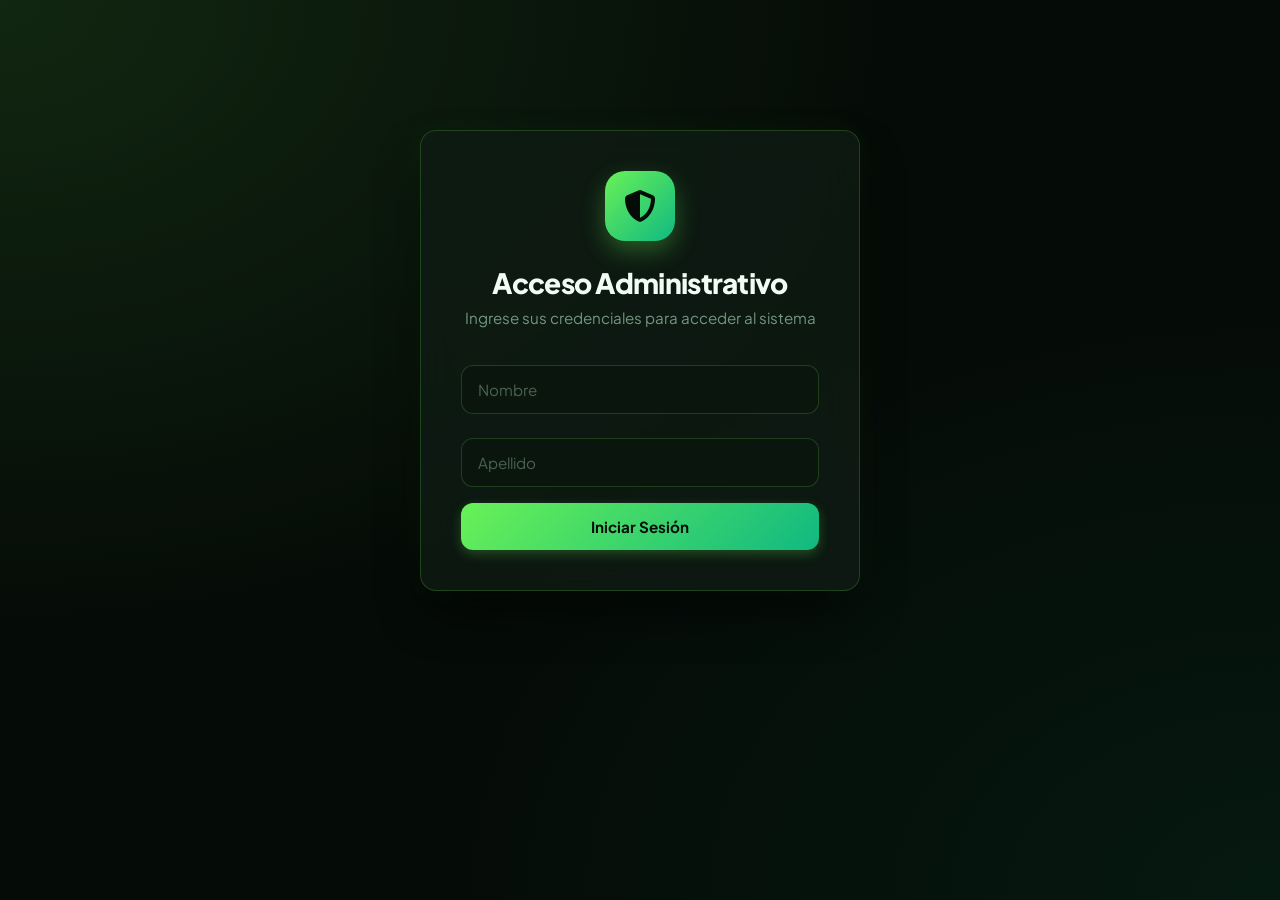
<file: index.html>
<!DOCTYPE html>
<html lang="es">
<head>
    <meta charset="UTF-8">
    <meta name="viewport" content="width=device-width, initial-scale=1.0">
    <title>Nexus Pro | Gestión Deportiva Premium</title>
    <link rel="stylesheet" href="https://cdnjs.cloudflare.com/ajax/libs/font-awesome/6.4.0/css/all.min.css">
    <link href="https://fonts.googleapis.com/css2?family=Plus+Jakarta+Sans:wght@400;500;600;700;800&display=swap" rel="stylesheet">
    <link rel="stylesheet" href="css/styles.css">
    
</head>
<body>
    <div class="container">
        <div id="login-view" class="view active">
            <div class="login-logo">
                <i class="fas fa-shield-alt"></i>
            </div>
            <h2>Acceso Administrativo</h2>
            <p>Ingrese sus credenciales para acceder al sistema</p>
            <form id="login-form">
                <input type="text" id="admin-nombre" placeholder="Nombre" required>
                <input type="text" id="admin-apellido" placeholder="Apellido" required>
                <button type="submit">Iniciar Sesión </button>
              

             
            </form>
        </div>
    </div>
  
       <script>
         

    document.getElementById('login-form').onsubmit = async (e) => {
        e.preventDefault();
        
        const nom = document.getElementById('admin-nombre').value.trim();
        const ape = document.getElementById('admin-apellido').value.trim();
        
        if (nom && ape) {
            const fullName = `${nom} ${ape}`;
            
            // Guardamos en el navegador actual para que las otras páginas sepan quién eres
            localStorage.setItem('apex_admin', fullName);

            try {
                // == CÓDIGO AUMENTADO: Buscamos al usuario en la nube de Firebase ==
                const q = window.firebaseQuery(
                    window.firebaseCollection(window.firebaseDB, "usuarios"),
                    window.firebaseWhere("nombreCompleto", "==", fullName)
                );
                
                const querySnapshot = await window.firebaseGetDocs(q);
                
                if (querySnapshot.empty) {
                    // Si el usuario no existe en Firebase (es la primera vez que se registra)
                    await window.firebaseAddDoc(window.firebaseCollection(window.firebaseDB, "usuarios"), {
                        nombreCompleto: fullName,
                        fechaRegistro: new Date()
                    });
                    console.log("Usuario registrado en la nube por primera vez.");
                } else {
                    console.log("Usuario encontrado en la nube. Cargando cuenta en este dispositivo...");
                }

                // Redireccionamos a la página de deportes (funciona en cualquier dispositivo)
                window.location.href = "deportes.html";

            } catch (error) {
                console.error("Error al conectar con Firebase de manera global:", error);
                // Si falla el internet, igual te deja pasar con tu lógica anterior
                window.location.href = "deportes.html";
            }
        }
    };
</script>

    
</body>
</html>
</file>
<file: css/styles.css>
:root {
    --primary: #69f157;
    --primary-hover: #4feb4f;
    --primary-light: rgba(105, 241, 87, 0.15);
    --secondary: #0a140d;
    --accent: #10b981;
    --success: #34d399;
    --danger: #ef4444;
    --bg: #050b07;
    --card-bg: rgba(15, 28, 20, 0.75);
    --border: rgba(105, 241, 87, 0.2);
    --text-main: #f0fdf4;
    --text-muted: #739681;
    --radius: 16px;
    --transition: all 0.3s cubic-bezier(0.4, 0, 0.2, 1);
}

* { margin: 0; padding: 0; box-sizing: border-box; font-family: 'Plus Jakarta Sans', sans-serif; }

body { 
    background: var(--bg); 
    color: var(--text-main); 
    min-height: 100vh; 
    display: flex; 
    justify-content: center; 
    align-items: flex-start; 
    padding: 40px 20px;
    background-image: radial-gradient(at 0% 0%, rgba(105, 241, 87, 0.12) 0px, transparent 50%),
                      radial-gradient(at 100% 100%, rgba(16, 185, 129, 0.08) 0px, transparent 50%);
    background-attachment: fixed;
}

.container { width: 100%; max-width: 1250px; }

.view { 
    display: none; 
    background: var(--card-bg); 
    backdrop-filter: blur(20px); 
    border: 1px solid var(--border);
    border-radius: var(--radius); 
    box-shadow: 0 25px 50px -12px rgba(0, 0, 0, 0.7), 0 0 30px rgba(105, 241, 87, 0.05); 
    padding: 40px; 
    animation: fadeIn 0.4s ease-out forwards;
}

.view.active { display: block; }

@keyframes fadeIn { 
    from { opacity: 0; transform: translateY(10px); } 
    to { opacity: 1; transform: translateY(0); } 
}

#login-view { max-width: 440px; margin: 10vh auto; text-align: center; }

.login-logo { 
    width: 70px; 
    height: 70px; 
    background: linear-gradient(135deg, var(--primary), var(--accent)); 
    border-radius: 20px; 
    display: flex; 
    align-items: center; 
    justify-content: center; 
    margin: 0 auto 24px; 
    box-shadow: 0 10px 25px rgba(105, 241, 87, 0.3); 
}

.login-logo i { font-size: 2rem; color: #050b07; }

#login-view h2 { font-size: 1.75rem; font-weight: 800; margin-bottom: 8px; letter-spacing: -0.025em; color: var(--text-main); }
#login-view p { color: var(--text-muted); font-size: 0.95rem; margin-bottom: 30px; }

input, textarea, select { 
    width: 100%; 
    padding: 14px 16px; 
    margin: 8px 0 16px 0; 
    background: rgba(10, 20, 13, 0.6); 
    border: 1px solid var(--border); 
    border-radius: 12px; 
    font-size: 0.95rem; 
    color: var(--text-main); 
    transition: var(--transition); 
}

input:focus, textarea:focus, select:focus { 
    border-color: var(--primary); 
    background: rgba(10, 20, 13, 0.9); 
    box-shadow: 0 0 0 4px var(--primary-light); 
    outline: none; 
}

input::placeholder, textarea::placeholder { color: #496352; }
select option { background: var(--secondary); color: var(--text-main); }

button { 
    background: linear-gradient(135deg, var(--primary), var(--accent)); 
    color: #050b07; 
    border: none; 
    padding: 14px 24px; 
    border-radius: 12px; 
    cursor: pointer; 
    font-weight: 700; 
    font-size: 0.95rem; 
    width: 100%; 
    transition: var(--transition); 
    box-shadow: 0 4px 12px rgba(105, 241, 87, 0.25); 
}

button:hover { 
    transform: translateY(-2px); 
    box-shadow: 0 6px 20px rgba(105, 241, 87, 0.4); 
    background: linear-gradient(135deg, var(--primary-hover), var(--primary)); 
}

.header { display: flex; justify-content: space-between; align-items: center; border-bottom: 1px solid var(--border); padding-bottom: 24px; margin-bottom: 24px; }
.admin-badge { display: flex; align-items: center; gap: 12px; }

.admin-avatar { 
    width: 44px; 
    height: 44px; 
    background: var(--primary-light); 
    border: 1px solid var(--primary); 
    border-radius: 50%; 
    display: flex; 
    align-items: center; 
    justify-content: center; 
    color: var(--primary); 
    font-weight: bold; 
}

.btn-logout { 
    background: rgba(239, 68, 68, 0.1); 
    color: var(--danger); 
    border: 1px solid rgba(239, 68, 68, 0.2); 
    width: auto; 
    font-size: 0.85rem; 
    padding: 10px 18px; 
    box-shadow: none; 
}

.btn-logout:hover { 
    background: var(--danger); 
    color: white; 
    box-shadow: 0 4px 12px rgba(239, 68, 68, 0.3); 
}

.tabs { display: flex; gap: 8px; margin-bottom: 30px; border-bottom: 1px solid var(--border); padding-bottom: 12px; overflow-x: auto; }

.tab-btn { 
    text-decoration: none; 
    display: inline-block; 
    background: transparent; 
    color: var(--text-muted); 
    border: 1px solid transparent; 
    padding: 10px 18px; 
    border-radius: 10px; 
    cursor: pointer; 
    font-weight: 600; 
    font-size: 0.9rem; 
    width: auto; 
    transition: var(--transition); 
    white-space: nowrap; 
    box-shadow: none; 
}

.tab-btn:hover { color: var(--text-main); background: rgba(105, 241, 87, 0.05); transform: none; box-shadow: none; }
.tab-btn.active { background: var(--primary-light); color: var(--primary); border-color: rgba(105, 241, 87, 0.3); box-shadow: none; }

.card { background: rgba(10, 20, 13, 0.5); border: 1px solid var(--border); border-radius: var(--radius); padding: 25px; margin-bottom: 25px; }

.sports-grid { display: grid; grid-template-columns: repeat(4, 1fr); gap: 10px; margin-bottom: 16px; }

.sport-card { 
    background: rgba(10, 20, 13, 0.6); 
    border: 1px solid var(--border); 
    border-radius: 12px; 
    padding: 14px 8px; 
    text-align: center; 
    cursor: pointer; 
    transition: var(--transition); 
    display: flex; 
    flex-direction: column; 
    align-items: center; 
    gap: 8px; 
}

.sport-card i { font-size: 1.5rem; color: var(--text-muted); transition: var(--transition); }
.sport-card span { font-size: 0.75rem; font-weight: 600; color: var(--text-muted); }

.sport-card:hover { border-color: var(--primary); background: rgba(105, 241, 87, 0.05); }
.sport-card:hover i, .sport-card:hover span { color: var(--primary); }

.sport-card.selected { border-color: var(--primary); background: var(--primary-light); box-shadow: 0 0 15px rgba(105, 241, 87, 0.2); }
.sport-card.selected i, .sport-card.selected span { color: var(--primary); }

.form-group { margin-bottom: 18px; text-align: left; }
label { display: block; margin-bottom: 6px; font-weight: 600; font-size: 0.85rem; color: var(--text-muted); text-transform: uppercase; letter-spacing: 0.05em; }

.checkbox-group-container { display: none; margin-top: 10px; }
.checkbox-group { max-height: 180px; overflow-y: auto; border: 1px solid var(--border); border-radius: 12px; padding: 12px; background: rgba(10, 20, 13, 0.6); }
.checkbox-item { display: flex; align-items: center; gap: 12px; margin-bottom: 10px; font-size: 0.95rem; cursor: pointer; color: var(--text-main); }
.checkbox-item input { width: 18px; height: 18px; accent-color: var(--primary); margin: 0; cursor: pointer; }

.table-container { margin-top: 20px; overflow-x: auto; background: rgba(10, 20, 13, 0.6); border: 1px solid var(--border); border-radius: var(--radius); padding: 20px; }
table { width: 100%; border-collapse: collapse; text-align: left; }
th, td { padding: 14px 16px; border-bottom: 1px solid var(--border); font-size: 0.9rem; }
th { background: rgba(5, 11, 7, 0.8); color: var(--text-muted); text-transform: uppercase; font-size: 0.75rem; letter-spacing: 0.05em; font-weight: 700; }
tr:hover td { background: rgba(105, 241, 87, 0.02); }
/* Ajuste para los botones de acción dentro de las tablas */
td button {
    width: auto;             /* Quita el ancho del 100% */
    padding: 8px 14px;       /* Reduce el tamaño interior del botón */
    font-size: 0.9rem;       /* Reduce ligeramente el tamaño del ícono */
    margin: 4px 4px 4px 0;   /* Añade separación entre los botones */
    border-radius: 8px;      /* Esquinas un poco más sutiles */
    display: inline-flex;    /* Permite que se coloquen uno al lado del otro */
    align-items: center;
    justify-content: center;
    box-shadow: 0 2px 6px rgba(105, 241, 87, 0.15); /* Sombra proporcional al tamaño */
}

/* Opcional: Para evitar que la celda de acciones se colapse extrañamente */
td:last-child {
    white-space: nowrap;     /* Mantiene los botones en la misma línea si hay espacio */
}
/* --- ESTILO ESPECIAL SOLO PARA CELULARES --- */
@media (max-width: 768px) {
    
    /* 1. Hace que la caja verde ocupe el ancho del celular */
    .container, [class*="contenedor"], form { 
        width: 92% !important;
        max-width: 100% !important;
        margin: 10px auto !important;
        padding: 15px !important;
    }

    /* 2. Hace que los cuadros de texto (Monto, Fecha) y selectores no se corten */
    input, select, textarea {
        width: 100% !important;
        box-sizing: border-box !important;
    }

    /* 3. Acomoda la parte de arriba (Usuario y Cerrar Sesión) uno abajo del otro */
    .header, header, [class*="perfil"], [class*="usuario"] {
        flex-direction: column !important;
        align-items: center !important;
        text-align: center !important;
        gap: 15px !important;
    }

    /* 4. Ajusta los botones de Deportes y Entrenadores para que quepan bien */
    .navigation, nav, [class*="menu"] {
        flex-direction: row !important;
        justify-content: center !important;
        flex-wrap: wrap !important;
        gap: 10px !important;
    }
}
</file>
